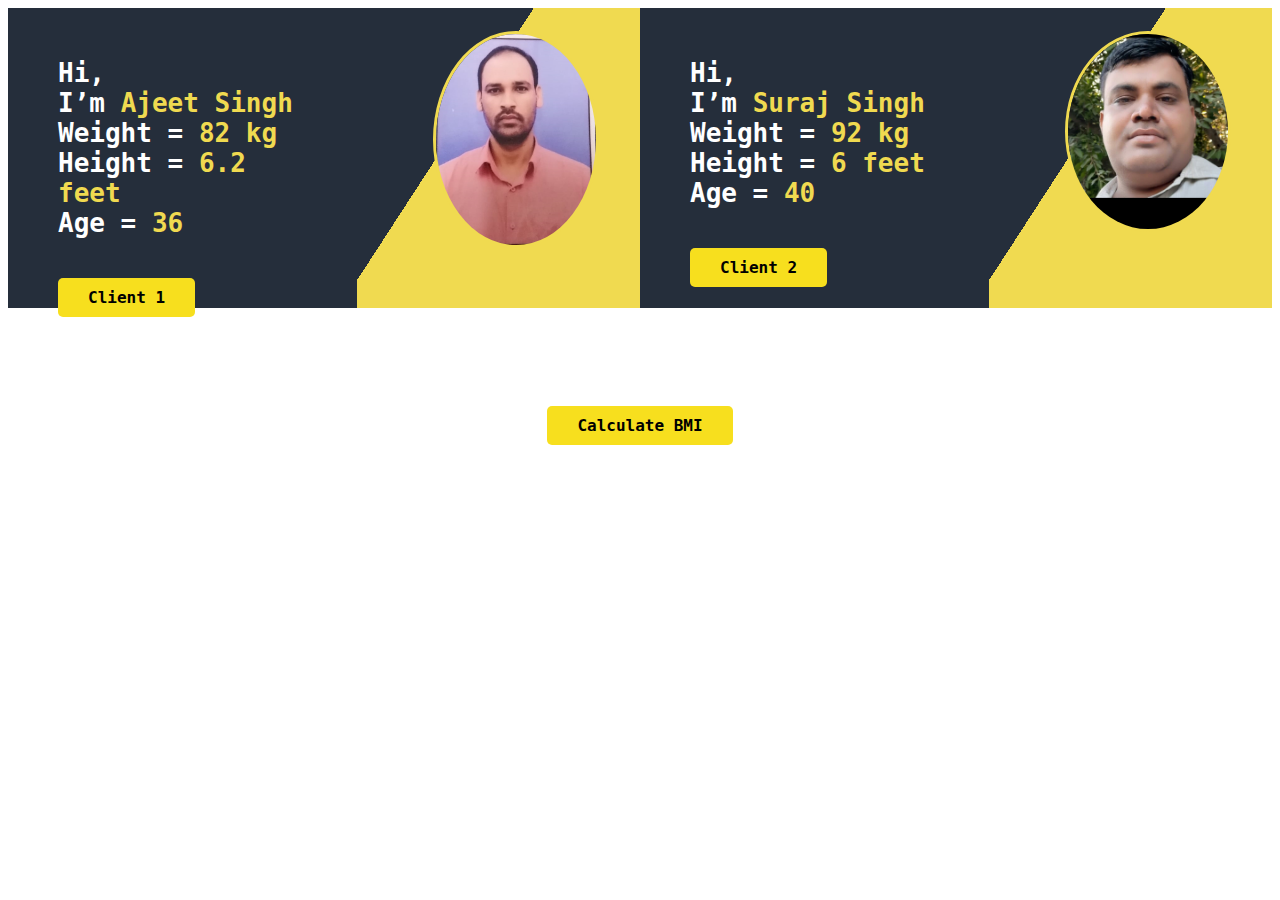
<file: client/index.html>
<!DOCTYPE html>
<html>
<head>
<link rel="stylesheet" href="mystyle.css">
</head>
<body>

<div class="parent">
  <div class="box-one">
    <h1>
      Hi,<br />
      I’m 
      <span class="color-secondary">Ajeet Singh
      </span>
      <br />
      Weight = <span class="color-secondary">82 kg</span><br>
	  Height = <span class="color-secondary">6.2 feet</span><br> 
	  Age = <span class="color-secondary">36</span><br> 
    </h1>
    <div style="margin-top:50px;">
    <a class="contact-link" target="_blank" href="#"> Client 1</a> </div>
  </div>
  <div class="box-two">
    <div class="image" >
    <img src="one.jpeg" >
    </div>
  </div>

    <div class="box-one">
    <h1>
      Hi,<br />
      I’m 
      <span class="color-secondary">Suraj Singh
      </span>
      <br />
      Weight = <span class="color-secondary">92 kg</span><br>
	  Height = <span class="color-secondary">6 feet</span><br> 
	  Age = <span class="color-secondary">40</span><br> 
    </h1>
    <div style="margin-top:50px;">
    <a class="contact-link" target="_blank" href="#"> Client 2</a> </div>  </div>
  <div class="box-two">
    <div class="image" >
    <img src="two.jpeg" >
    </div>
  </div>

  
  </div>
  <br><br><br>  <br><br><br>
  <center>    <a class="contact-link" target="_blank" href="bmi/index.html"> Calculate BMI</a>  </center>

</body>
</html>
</file>
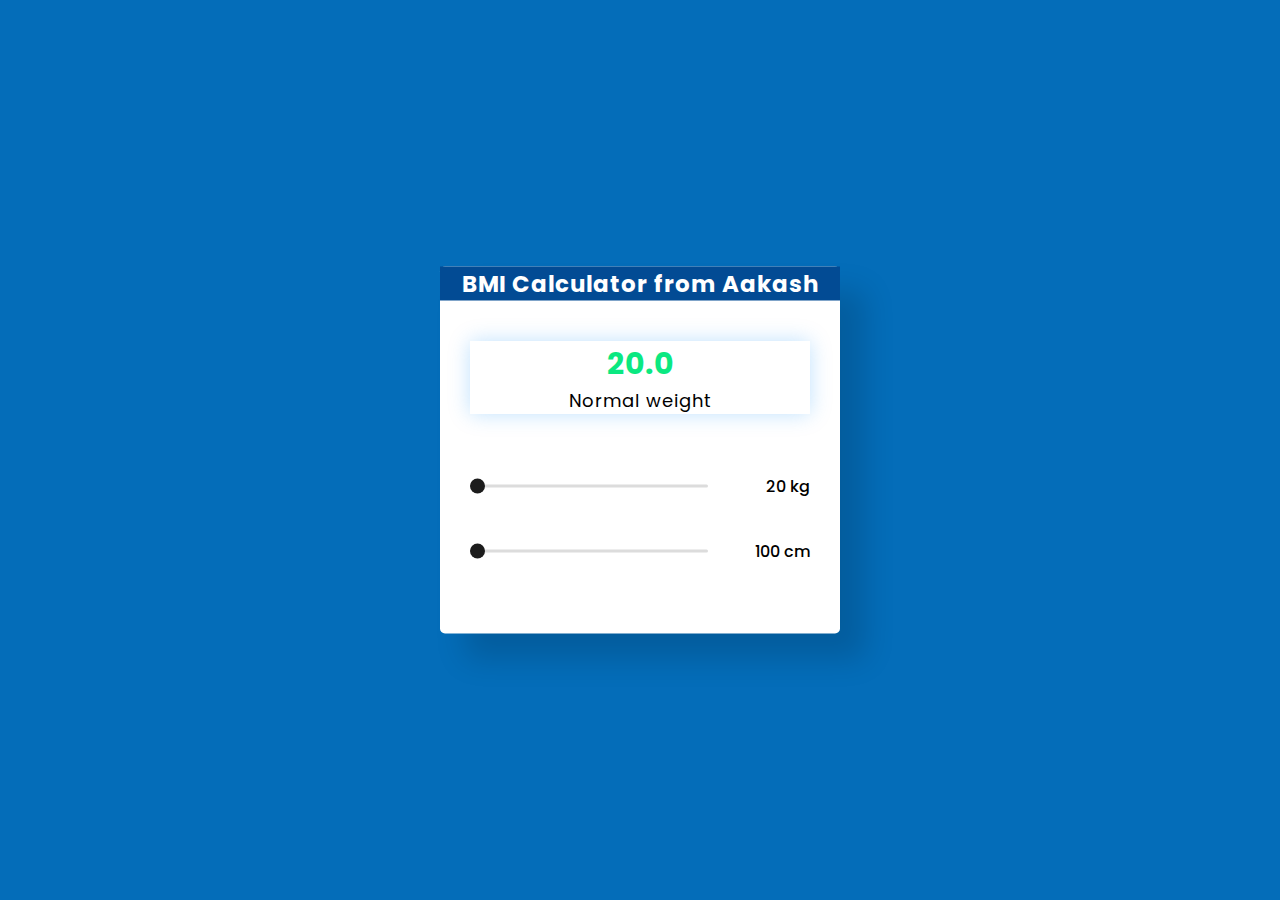
<file: client/bmi/index.html>
<!DOCTYPE html>
<html lang="en">
<head>
    <title>BMI Calculator</title>
    <!--Google Font-->
    <link rel="preconnect" href="https://fonts.gstatic.com">
    <link href="https://fonts.googleapis.com/css2?family=Poppins:wght@500;700&display=swap" rel="stylesheet">
    <!--Stylesheet-->
    <style media="screen">
    	*,
*:before,
*:after{
    padding: 0;
    margin: 0;
    box-sizing: border-box;
}
body{
    height: 100vh;
    background: #046db9;
}
.container{
    background-color: #ffffff;
    padding: 30px 30px;
    width: 400px;
    position: absolute;
    transform: translate(-50%,-50%);
    top: 50%;
    left: 50%;
    border-radius: 5px;
    font-family: 'Poppins',sans-serif;
    box-shadow: 25px 25px 30px rgba(0,0,0,0.15);
}
.container h1{
	background: #024b94;
	color: white;
	text-align: center;
	font-size: 23px;
	letter-spacing: 1px;
	margin-top: -30px;
	margin-left: -30px;
	margin-right: -30px;
	margin-bottom: 40px;
}
.row{
    display: flex;
    align-items: center;
    justify-content: space-between;
    margin-bottom: 40px;
}
.row span{
    font-weight: 500;
}
input[type="range"]{
    width: 70%;
    height: 3.5px;
    -webkit-appearance: none;
    appearance: none;
    background-color: #dcdcdc;
    border-radius: 3px;
    outline: none;
}
input[type="range"]::-webkit-slider-thumb{
    -webkit-appearance: none;
    appearance: none;
    height: 15px;
    width: 15px;
    background-color: #1c1c1c;
    border-radius: 50%;
    cursor: pointer;
}
#result{
    font-size: 30px;
    font-weight: 700;
    letter-spacing: 1px;
    text-align: center;
    color: #0be881;
}
#category{
    font-size: 18px;
    text-align: center;
    letter-spacing: 1px;
}
.display{
box-shadow: 0 0 20px rgba(0,139,253,0.25);
margin-bottom: 60px;
}
    </style>
</head>
<body>

    <div class="container">
			<h1>BMI Calculator from Aakash</h1>
			<div class="display">
				        <p id="result">20.0</p>
				        <p id="category">Normal weight</p>
			</div>
        <div class="row">
            <input type="range" min="20" max="200" value="20" id="weight" oninput="calculate()">
            <span id="weight-val">20 kg</span>
        </div>
        <div class="row">
            <input type="range" min="100" max="250" value="100" id="height" oninput="calculate()">
            <span id="height-val">100 cm</span>
        </div>


    </div>

    <!--Script-->
    <script type="text/javascript">
function calculate(){
  //Need to determine the constant of some id functions.
    var bmi;
    var result = document.getElementById("result");
  //The value of the height slider
    var height = parseInt(document.getElementById("height").value);
  //The value of the weight slider
    var weight = parseInt(document.getElementById("weight").value);
  
  //The value of height and width should be displayed in the webpage using "textContent".
    document.getElementById("weight-val").textContent = weight + " kg";
    document.getElementById("height-val").textContent = height + " cm";
  
//Now I have added the formula for calculating BMI in "bmi"
    bmi = (weight / Math.pow( (height/100), 2 )).toFixed(1);
  //With the help of "textContent" we have arranged to display in the result page of BMI
    result.textContent = bmi;

  
  //Now we have to make arrangements to show the text
  
  
  //When the BMI is less than 18.5, you can see the text below
    if(bmi < 18.5){
        category = "Underweight";
        result.style.color = "#ffc44d";
    }
  
  //If BMI is >=18.5 and <=24.9
    else if( bmi >= 18.5 && bmi <= 24.9 ){
        category = "Normal Weight";
        result.style.color = "#0be881";
    }
  
  //If BMI is >= 25 and <= 29.9 
    else if( bmi >= 25 && bmi <= 29.9 ){
        category = "Overweight ";
        result.style.color = "#ff884d";
    }
  
  //If BMI is <= 30
    else{
        category = "Obese ";
        result.style.color = "#ff5e57";
    }
  //All of the above text is stored in "category".

//Now you have to make arrangements to display the information in the webpage with the help of "textContent"
    document.getElementById("category").textContent = category;
}
    </script>
</body>
</html>
</file>
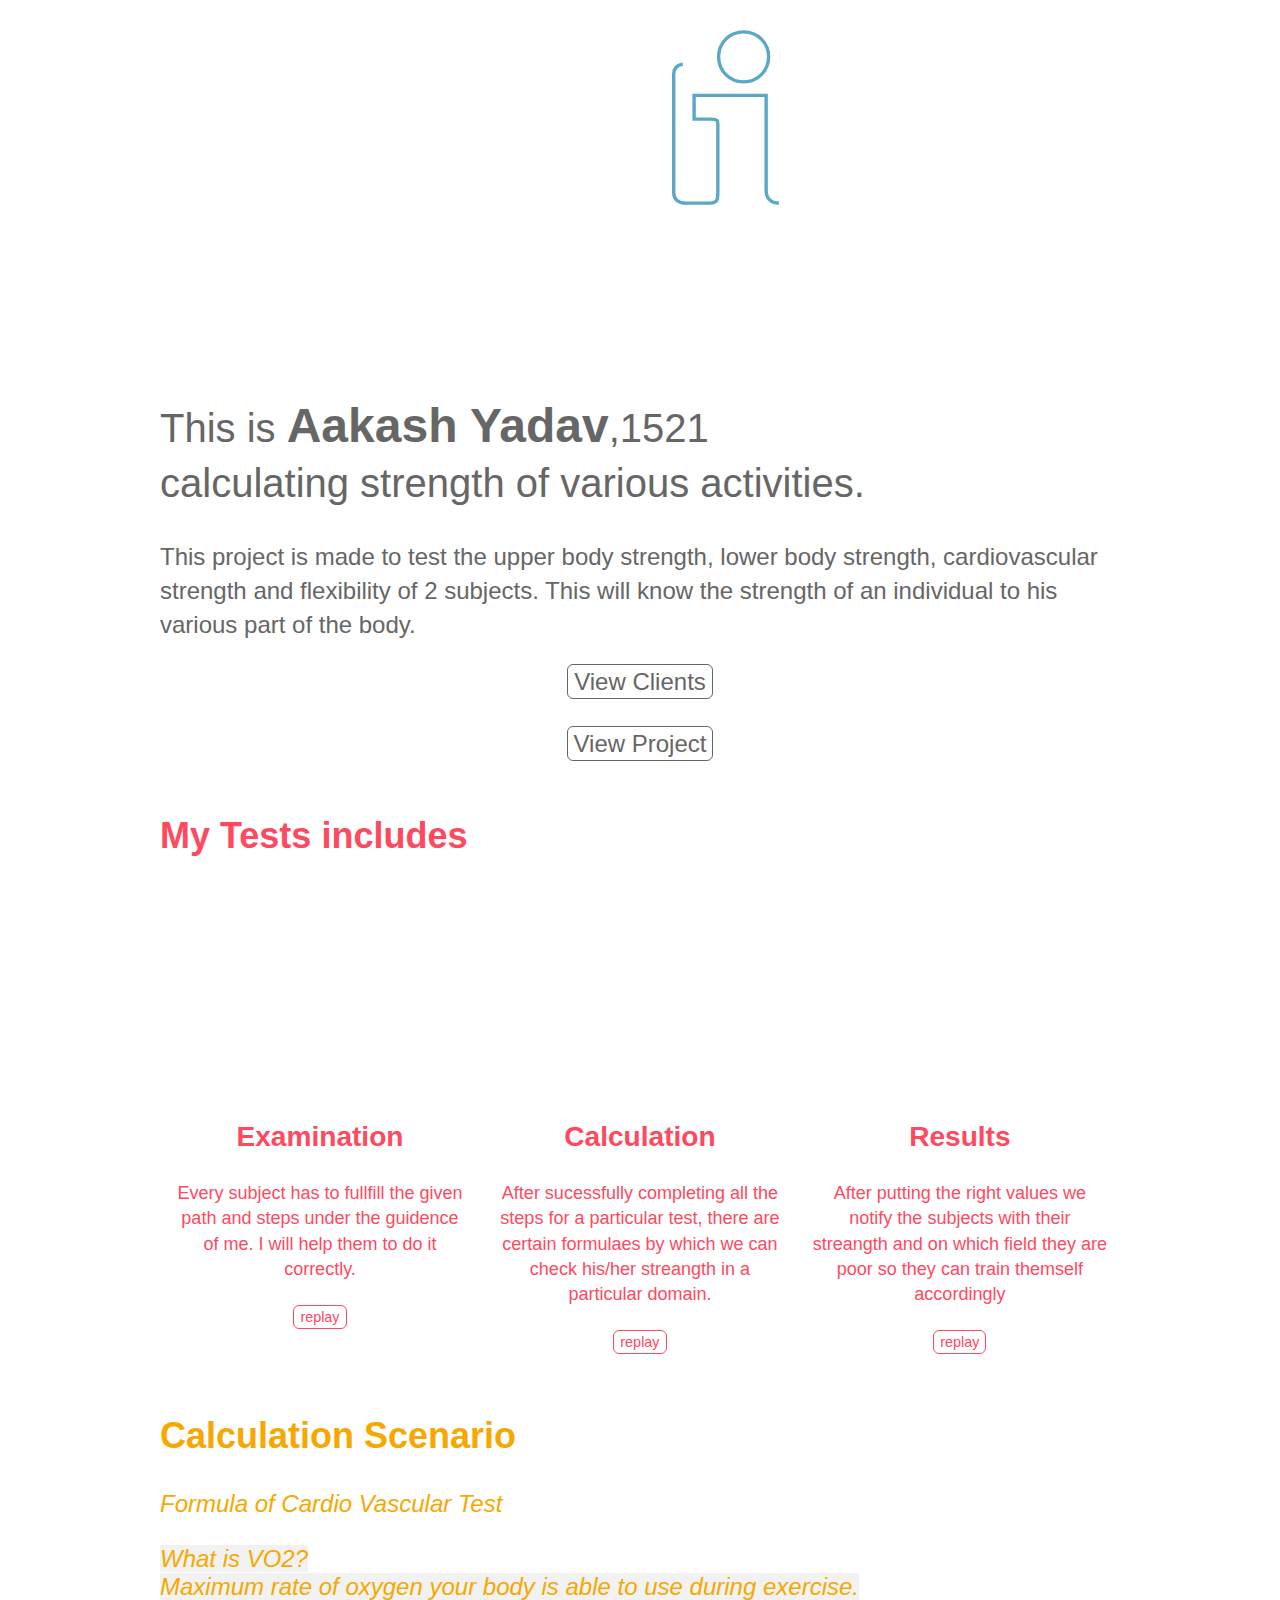
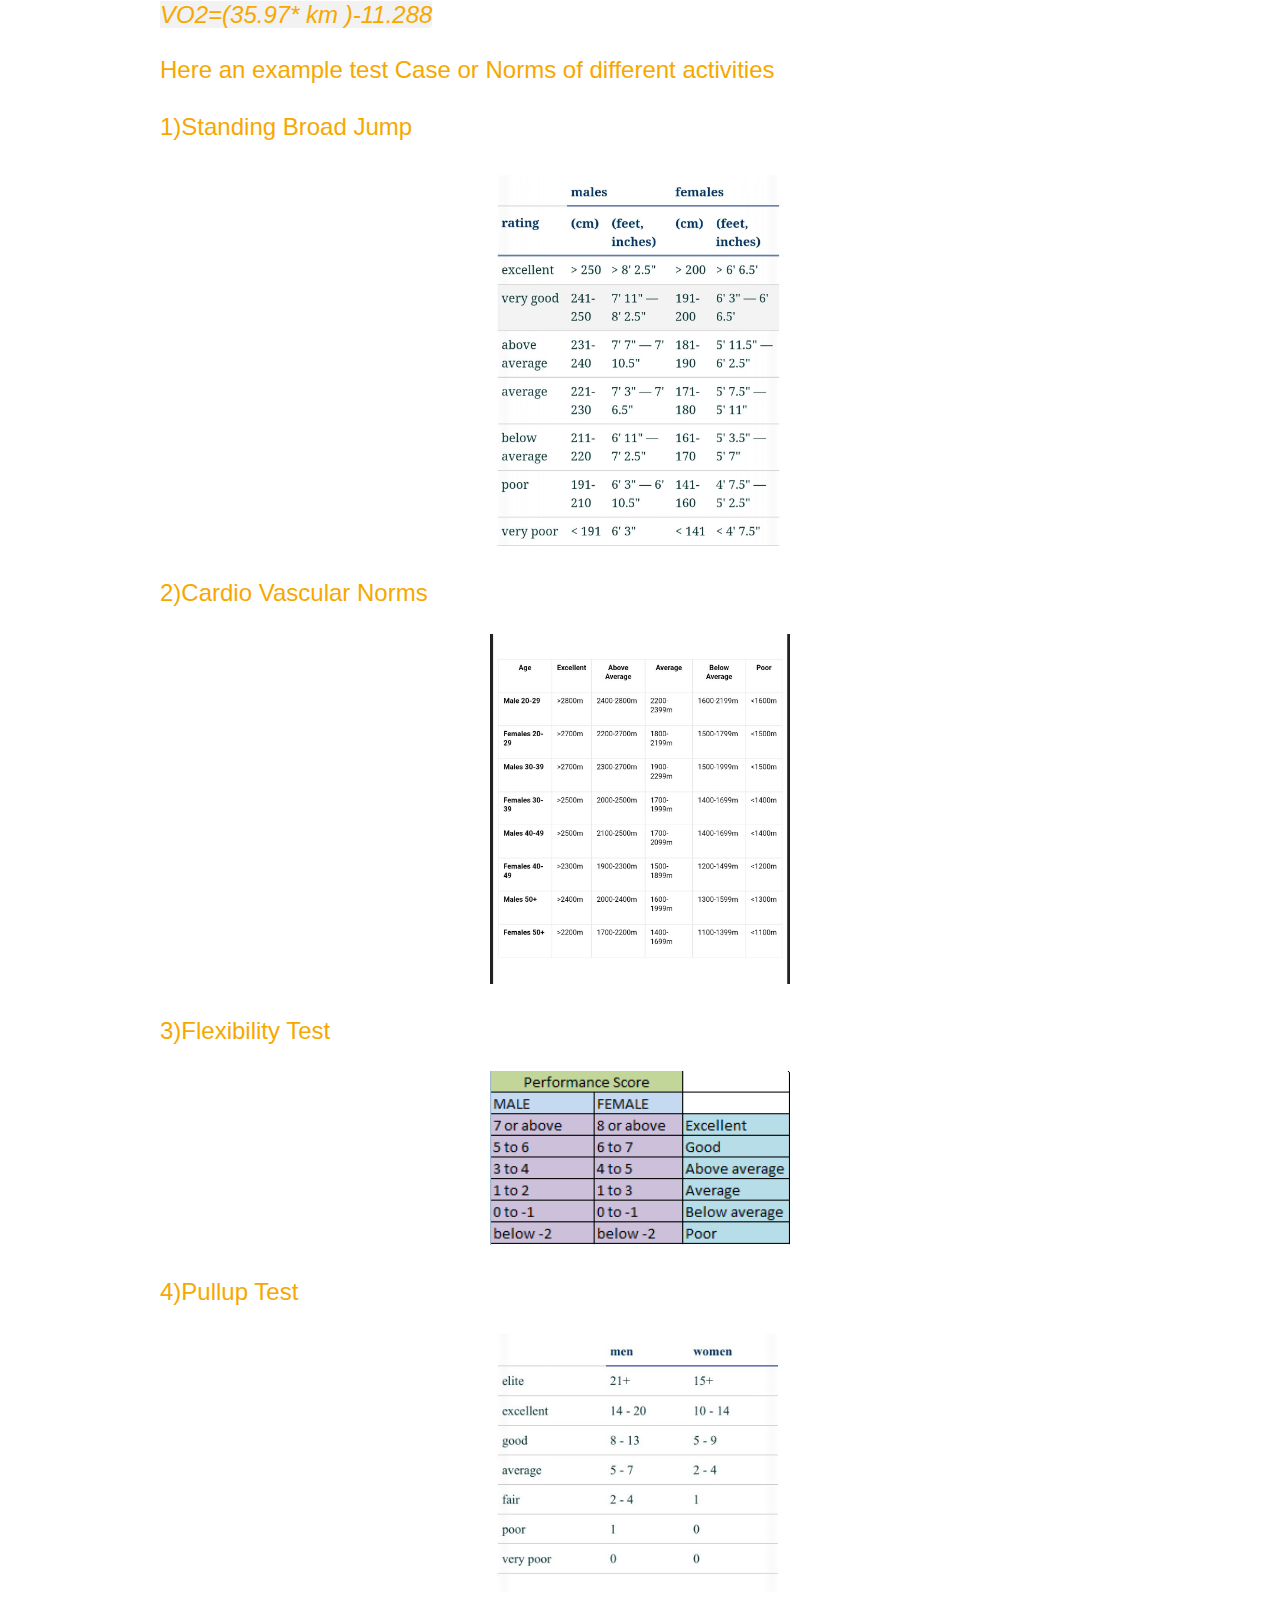
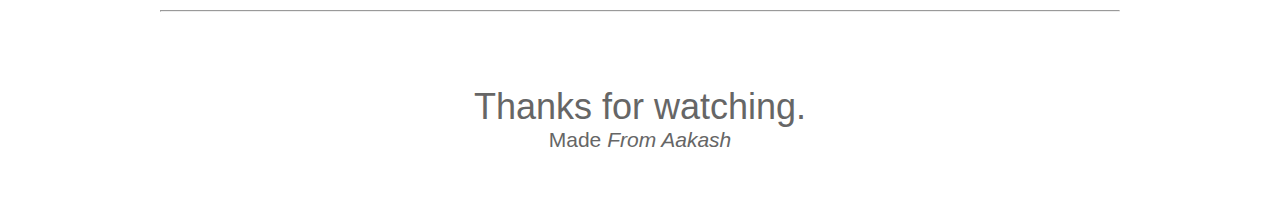
<file: home.html>
<!DOCTYPE html>
<html lang="en">
	<head>
		<meta charset="UTF-8" />
		<meta http-equiv="X-UA-Compatible" content="IE=edge,chrome=1">
		<meta name="viewport" content="width=device-width, initial-scale=1.0">
		<title>Aakash Project</title>
		<meta name="description" content="SVG Drawing Animation" />

		<style type="text/css">

			/* Base style */
			html {
				font-size: 24px;
			}
			body {
				margin: 0 0 40px;
				font-family: 'Helvetica Neue', 'Helvetica', 'Arial', sans-serif;
				font-weight: 200;
				color: #666666;
				background-color: #FFFFFF;
				word-break: break-word;
			}
			a, a:visited, a:hover, a:link {
				color: inherit;
				outline: 0;
			}
			small {
				font-weight: 100;
			}
			p {
				font-size: 1rem;
				line-height: 1.4rem;
			}
			button, .button {
				margin: 0; padding: 3px 6px;
				border-radius: 6px;
				border: 1px solid currentColor;
				color: inherit;
				background-color: rgba(0,0,0,0);
				font-size: 0.6rem;
				font-weight: 300;
				text-decoration: none;
				cursor: pointer;
				outline: 0;
			}
			button.active, .button.active {
				background-color: currentColor;
			}
			button.active span, .button.active span {
				color: #FFFFFF;
			}
			i {
				background-color: rgba(0, 0, 0, 0.05);
				border-radius: 4px;
			}
			svg * {
				fill: none;
				stroke: currentColor;
			}

			/* Common components */
			.bloc {
				color: #f9f9f9;
				padding: 1px 0 30px;
				clear: both;
			}
			.content {
				margin: auto;
				max-width: 960px;
				padding: 0 20px;
			}
			.col3 {
				width: 33.33%;
				float: left;
				text-align: center;
				border-bottom-color: currentColor;
				border-bottom-style: solid;
			}
			.col-container {
				padding: 0 12px;
			}
			.col3 p {
				font-size: 0.75rem;
				line-height: 1.05rem;
			}

			/* Text */
			.bigger {
				font-size: 1rem;
				font-weight: 100;
				line-height: 1.4rem;
			}
			.center {
				text-align: center;
			}
			.clearer {
				clear: both;
			}
			.striked {
				text-decoration: line-through;
			}
			.italic {
				font-style: italic;
			}

			/* Blocs */
			.bloc-head     { color: #5aa8c5; padding: 30px; }
			.bloc-demo     { color: #FF495F; }
			.bloc-timing   { color: #F7A800; }
			.bloc-scenario { color: #4fe084; }
			.bloc-doc      { color: #69B0CA; }

			/* Custom */
			#hi-there {
				width: 100%;
				stroke-width:4;
			}
			.intro-links {
				text-align: right;
			}
			.example-description {
				margin-left: 440px;
			}
			.timing-description {
				min-height: 200px;
				margin-right: 240px;
			}
			.obturateur {
				stroke-width: 3;
				stroke-miterlimit: 10;
			}
			#polaroid {
				float: left;
				width: 400px; height: 320px;
				stroke: #f9f9f9;
				stroke-width: 3;
				stroke-linecap: round;
				stroke-linejoin: round;
				stroke-miterlimit: 10;
			}
			#timing-example {
				float: right;
				width: 175px; height: 175px;
			}
			.goodbye-head {
				font-size: 1.5rem;
				text-align: center;
				margin-bottom: 0;
			}
			.goodbye-sub {
				font-size: 0.875rem;
				text-align: center;
				margin: 0 0 20px;
			}

			/* Media queries */
			@media (max-width: 960px) {
				.button-group { display: block; line-height: 1.8em; }
			}

			@media (min-width: 768px) {
				.col3 { border-bottom: none; }
			}

			@media (max-width: 767px) {
				#polaroid { width: 100%; max-height: 300px; }
				.example-description { margin-left: 0; }
				.timing-description { margin-right: 0; }
				#timing-example { float: none; width: 100%; }

				.col3 { width: 100%; float: none; margin-bottom: 25px; padding-bottom: 25px; border-bottom-width: 1px; min-height: 200px; }
				.col3:last-child { margin-bottom: 0; padding-bottom: 0; border-bottom-width: 0px; }
			}

			@media (min-width: 481px) and (max-width: 767px) {
				#polaroid { width: 100%; max-height: 300px; }
				.example-description { margin-left: 0; }
				.timing-description { margin-right: 0; }

				.col3:nth-child(2n) svg {
					width: 200px;
					float: right;
				}
				.col3:nth-child(2n) .col-container {
					text-align: right;
					margin-right: 200px;
				}
				.col3:nth-child(2n+1) svg {
					width: 200px;
					float: left;
				}
				.col3:nth-child(2n+1) .col-container {
					text-align: left;
					margin-left: 200px;
				}
			}

			@media (max-width: 480px) {
				.col-container { padding: 0px; }
				#polaroid { width: 100%; max-height: 260px; }
			}

		</style>
	</head>
	<body>

		<!-- Head: HI THERE -->
		<div class="bloc bloc-head">
			<svg height="300" xmlns="http://www.w3.org/2000/svg" x="0px" y="0px"
				 viewBox="0 0 404.7 354" enable-background="new 0 0 404.7 354" id="hi-there" onclick="hi.reset().play();">

				<!-- HI -->
				<path data-duration="10" d="M324.6,61.2c16.6,0,29.5-12.9,29.5-29.5c0-16.6-12.9-29.5-29.5-29.5c-16.6,0-29.5,12.9-29.5,29.5C295.1,48.4,308,61.2,324.6,61.2z"/>
        <path data-duration="130" d="M366.2,204.2c-9.8,0-15-5.6-15-15.1V77.2h-85v28h19.5c9.8,0,8.5,2.1,8.5,11.6v72.4c0,9.5,0.5,15.1-9.3,15.1H277h-20.7c-8.5,0-14.2-4.1-14.2-12.9V52.4c0-8.5,5.7-12.3,14.2-12.3h18.8v-28h-127v28h18.1c8.5,0,9.9,2.1,9.9,8.9v56.1h-75V53.4c0-11.5,8.6-13.3,17-13.3h11v-28H2.2v28h26c8.5,0,12,2.1,12,7.9v142.2c0,8.5-3.6,13.9-12,13.9h-21v33h122v-33h-11c-8.5,0-17-4.1-17-12.2v-57.8h75v58.4c0,9.1-1.4,11.6-9.9,11.6h-18.1v33h122.9h5.9h102.2v-33H366.2z"/>

        <path data-async data-delay="20" d="M358.8,82.8c11.1-4.2,18.8-14.7,18.8-27.5c0-8.5-3.4-16-8.9-21.3"/>
				<path data-async d="M124.2,105.7V77c0-11.5,9.1-13.8,17.5-13.8h10.5V44.7"/>
				<polyline data-async points="147.9,40.2 171.2,63.2 175.7,63.2"/>
				<line data-async x1="295.1" y1="32.1" x2="275.2" y2="12.2"/>
				<path data-async d="M266.2,204.7V75.9c0-8.5,5.2-12.8,13.7-12.8h18.3V44.7"/>
				<polyline data-async points="265.9,105.2 289.2,129.2 293.7,129.2"/>
				<polyline data-async points="374.2,204.7 374.2,94.2 358.8,82.8 351.2,77.2"/>
				<polyline data-async points="148.2,237.2 171.2,261.2 294.6,261.2 300.5,261.2 402.2,261.2 402.2,228.2 379.2,204.2"/>
				<polyline data-async points="124.2,204.7 124.2,157.2 175.7,157.2"/>
				<line data-async x1="147.7" y1="228.2" x2="129.2" y2="204.2"/>
				<polyline data-async points="7.2,237.3 30.2,261.2 152.2,261.2 152.2,241.7"/>
				<polyline data-async points="1.9,40.2 26,63.2 39.7,63.2"/>
				<line data-async x1="129.2" y1="12.2" x2="148.2" y2="33.2"/>
				<line data-async x1="303.9" y1="53" x2="328.1" y2="77.2"/>

				<line x1="345.1" y1="10.5" x2="368.7" y2="34"/>

				<!-- there -->
				<path data-delay="30" data-duration="60" stroke-linecap="round" stroke-linejoin="round" d="M76.8,337.3c0,0,1.9,12.2,13.1,12.2c22.1,0,23.8-1.8,59-66.4c-19.7,35.7-36.4,66.2-19.3,66.2c15.2,0,22.9-14.2,28.3-23.7c3.3-0.5,24-3.2,35-25.5c4-8.1,4.1-17.8-8.1-15.2c-5.6,1.2-13.1,14.8-15.7,19.2c-7.6,12.7-22.4,45.2-22.4,45.2s10.3-22.4,21.5-22.4c15.5,0-9.4,22.4,4.7,22.4c4.9,0,11.7-11.4,16.6-20.9c7.5,4.7,19.7,1.7,24.5-8.1c10.1-20.4-14.4-12.8-24.5,8.1c-5.5,11.3-2.2,21.1,11.2,21.1c16.4,0,26.1-28.3,30.5-37.5c9.9,2.5,14,2.5,22.7-1.1c-3.5,5.1-24,38.1-8.3,38.1c6.7,0,11.7-11.4,16.6-20.9c7.5,4.7,19.7,1.7,24.5-8.1c10.1-20.4-14.4-12.8-24.5,8.1c-5.5,11.3-2.2,21.1,11.2,21.1c16.4,0,20.6-4,24.7-10.5"/>

				<path stroke-linecap="round" stroke-linejoin="round" d="M157.3,300.8c3.8-2.3-29,0.8-35.6,3.2"/>
			</svg>
		</div>

		<!-- Intro -->
		<div class="content">
			<h1><small>This is </small>Aakash Yadav<small>,1521<br> calculating strength of various activities.</small></h1>
			<p>This project is made to test the upper body strength, lower body strength, cardiovascular strength and flexibility of 2 subjects. This will know the strength of an individual to his various part of the body.</p>
				<p class="intro-links">
			 <center>	<a href="client/index.html" class="button bigger" target=”_blank”>View Clients</a></center><br>
			<center>	<a href="project/index.html" class="button bigger" target=”_blank”>View Project</a></center>
			</p>
		</div>
		
		

		<!-- Animation examples/demo -->
		<div class="bloc bloc-demo">
			<div class="content">

				<h2>My Tests includes</h2>
				<div>
					<div class="col3">
						<svg id="obturateur1" class="obturateur" xmlns="http://www.w3.org/2000/svg" x="0px" y="0px"
				 width="100%" height="200px" viewBox="0 0 200 200" enable-background="new 0 0 200 200" onclick="obt1.reset().play();">
							<circle cx="100" cy="100" r="90"/>
							<circle cx="100" cy="100" r="85.74"/>
							<circle cx="100" cy="100" r="72.947"/>
							<circle cx="100" cy="100" r="39.74"/>
							<line x1="34.042" y1="131.189" x2="67.047" y2="77.781"/>
							<line x1="31.306" y1="75.416" x2="92.41" y2="60.987"/>
							<line x1="68.81" y1="34.042" x2="122.219" y2="67.046"/>
							<line x1="124.584" y1="31.305" x2="139.013" y2="92.409"/>
							<line x1="165.957" y1="68.809" x2="132.953" y2="122.219"/>
							<line x1="168.693" y1="124.584" x2="107.59" y2="139.012"/>
							<line x1="131.19" y1="165.957" x2="77.781" y2="132.953"/>
							<line x1="75.417" y1="168.693" x2="60.987" y2="107.59"/>
						</svg>
						<div class="col-container">
							<h3>Examination</h3>
							<p>Every subject has to fullfill the given path and steps under the guidence of me. I will help them to do it correctly.</p>
							<button onclick="obt1.reset().play();">replay</button>
						</div>
					</div>

					<div class="col3">
						<svg id="obturateur2" class="obturateur" xmlns="http://www.w3.org/2000/svg" x="0px" y="0px"
				 width="100%" height="200px" viewBox="0 0 200 200" enable-background="new 0 0 200 200" onclick="obt2.reset().play();">
							<circle cx="100" cy="100" r="90"/>
							<circle cx="100" cy="100" r="85.74"/>
							<circle cx="100" cy="100" r="72.947"/>
							<circle cx="100" cy="100" r="39.74"/>
							<line x1="34.042" y1="131.189" x2="67.047" y2="77.781"/>
							<line x1="31.306" y1="75.416" x2="92.41" y2="60.987"/>
							<line x1="68.81" y1="34.042" x2="122.219" y2="67.046"/>
							<line x1="124.584" y1="31.305" x2="139.013" y2="92.409"/>
							<line x1="165.957" y1="68.809" x2="132.953" y2="122.219"/>
							<line x1="168.693" y1="124.584" x2="107.59" y2="139.012"/>
							<line x1="131.19" y1="165.957" x2="77.781" y2="132.953"/>
							<line x1="75.417" y1="168.693" x2="60.987" y2="107.59"/>
						</svg>
						<div class="col-container">
							<h3>Calculation</h3>
							<p>After sucessfully completing all the steps for a particular test, there are certain formulaes by which we can check his/her streangth in a particular domain.</p>
							<button onclick="obt2.reset().play();">replay</button>
						</div>
					</div>

					<div class="col3">
						<svg id="obturateur3" class="obturateur" xmlns="http://www.w3.org/2000/svg" x="0px" y="0px"
				 width="100%" height="200px" viewBox="0 0 200 200" enable-background="new 0 0 200 200" onclick="obt3.reset().play();">
							<circle cx="100" cy="100" r="90"/>
							<circle cx="100" cy="100" r="85.74"/>
							<circle cx="100" cy="100" r="72.947"/>
							<circle cx="100" cy="100" r="39.74"/>
							<line x1="34.042" y1="131.189" x2="67.047" y2="77.781"/>
							<line x1="31.306" y1="75.416" x2="92.41" y2="60.987"/>
							<line x1="68.81" y1="34.042" x2="122.219" y2="67.046"/>
							<line x1="124.584" y1="31.305" x2="139.013" y2="92.409"/>
							<line x1="165.957" y1="68.809" x2="132.953" y2="122.219"/>
							<line x1="168.693" y1="124.584" x2="107.59" y2="139.012"/>
							<line x1="131.19" y1="165.957" x2="77.781" y2="132.953"/>
							<line x1="75.417" y1="168.693" x2="60.987" y2="107.59"/>
						</svg>
						<div class="col-container">
							<h3>Results</h3>
							<p>After putting the right values we notify the subjects with their streangth and on which field they are poor so they can train themself accordingly  </p>
							<button onclick="obt3.reset().play();">replay</button>
						</div>
					</div>
				</div>
				<div class="clearer"></div>
			</div>
		</div>

		<!-- Scripting -->
		<div class="bloc bloc-timing">
			<div class="content">

				<h2>Calculation Scenario</h2>
				<i><p>Formula of Cardio Vascular Test</p>
				What is VO2?<br>
				Maximum rate of oxygen your body is able to use during exercise.<br>
				  VO2=(35.97* km )-11.288<br></i>
				<p>Here an example test Case or Norms of different activities</p>
				<p>1)Standing Broad Jump</p>
				<center><img src="img/standingbroadjump.jpeg" width="300"></img></center>
				
				<p>2)Cardio Vascular Norms</p>
				<center><img src="img/cooper.jpeg" width="300"></img></center>
				
				<p>3)Flexibility Test</p>
				<center><img src="img/flexibility.png" width="300"></img></center>
				<p>4)Pullup Test</p>
				<center><img src="img/pullop.jpeg" width="300"></img></center>
				
				<hr>
			</div>
		</div>

		

		<!-- Goodbye -->
		<div class="content">
			<p class="goodbye-head">Thanks for watching.</p>
			<p class="goodbye-sub">Made  <span class="italic">From Aakash</span></p>
		</div>

		<!-- Le scripts -->
		<script src="dist/vivus.js"></script>
		<script>
			function easeOutBounce (x) {
				var base = -Math.cos(x * (0.5 * Math.PI)) + 1;
				var rate = Math.pow(base,1.5);
				var rateR = Math.pow(1 - x, 2);
				var progress = -Math.abs(Math.cos(rate * (2.5 * Math.PI) )) + 1;
				return (1- rateR) + (progress * rateR);
			}

			var timing,
				timingProps = {
					type: 'delayed',
					duration: 150,
					start: 'autostart',
					pathTimingFunction: Vivus.LINEAR,
					animTimingFunction: Vivus.LINEAR
				};

			function timingTest (buttonEl, property, type) {
				var activeSibling = buttonEl.parentNode.querySelector('button.active');
				activeSibling.classList.remove('active');
				buttonEl.classList.add('active');

				timingProps.type = (property === 'type') ? type : timingProps.type;
				timingProps.pathTimingFunction = (property === 'path') ? Vivus[type] : timingProps.pathTimingFunction;
				timingProps.animTimingFunction = (property === 'anim') ? Vivus[type] : timingProps.animTimingFunction;

				timing && timing.stop().destroy();
				timing = new Vivus('timing-example', timingProps);
			}

			var hi = new Vivus('hi-there', {type: 'scenario-sync', duration: 20, start: 'autostart', dashGap: 20, forceRender: false},
				function () {
					if (window.console) {
						console.log('Animation finished. [log triggered from callback]');
					}
				}),
				obt1 = new Vivus('obturateur1', {type: 'delayed', duration: 150}),
				obt2 = new Vivus('obturateur2', {type: 'sync', duration: 150}),
				obt3 = new Vivus('obturateur3', {type: 'oneByOne', duration: 150}),
				pola = new Vivus('polaroid', {type: 'scenario-sync', duration: 20, forceRender: false});
		</script>
	</body>
</html>
</file>
<file: client/mystyle.css>
.parent {
  background-color: #252E3B;
  height: 300px;
  display: flex;
}
h1 {
  margin: 0px;
  font-family: monospace;
}
.box-one {
  width: 22%;
  color: white;
  background-color: #252E3B;
  padding: 50px;
}
.box-two {
  width: 25%;
  background: linear-gradient(-57deg, #F0DA50 63%, #252E3B 42%);
  color: white;
}
img {
  max-width: 80%;
  height: auto;
  border-radius: 50%;
  border: 3px solid #F0DA50;
}
.image {
    height: 200px;
    width: 200px;
    border-radius: 50%;
    margin-top: 8%;
    margin-left: 27%;
}
.color-secondary, a {
  color: #F0DA50;
  text-decoration: none;
}
.contact-link {
  padding: 10px 30px;
  background: #F7DF1E;
  border-radius: 5px;
  font-family: monospace;
  font-weight: 700;
  font-size: 16px;
  color: #000000;
}
</file>
